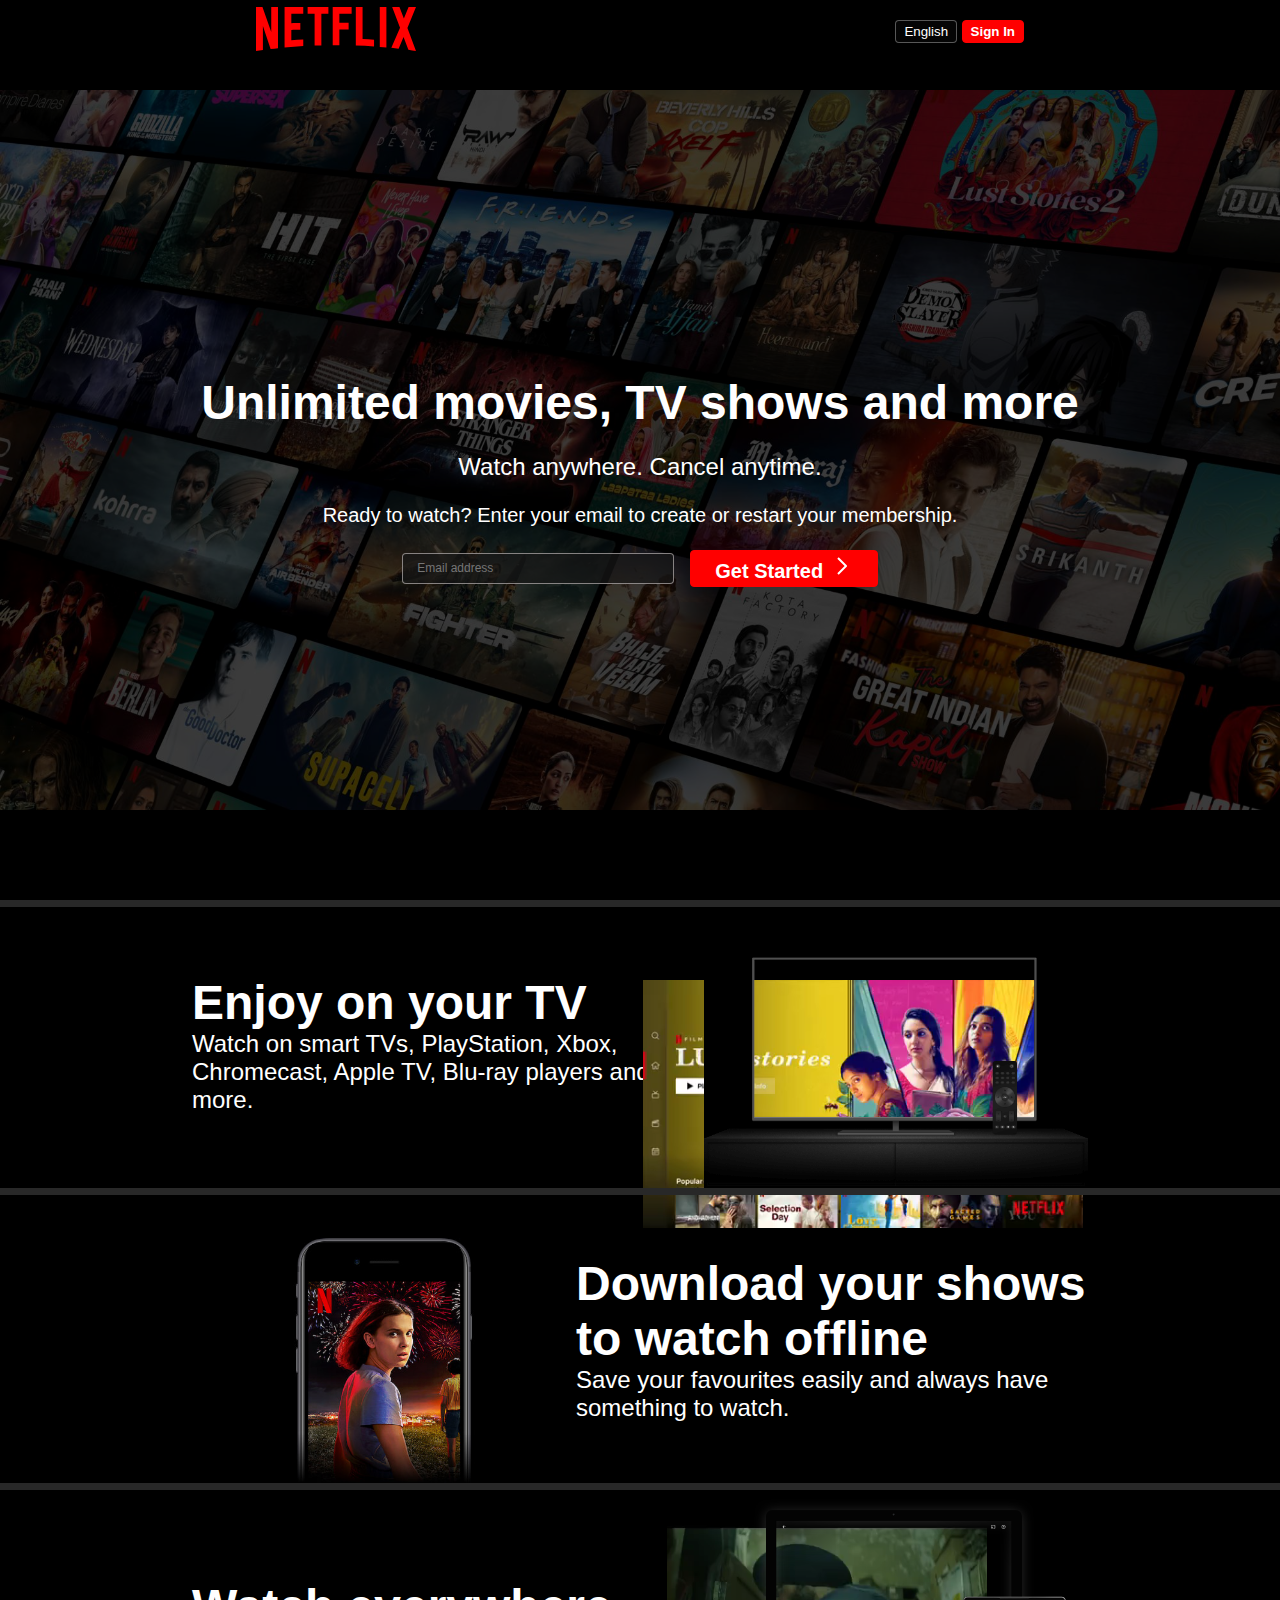
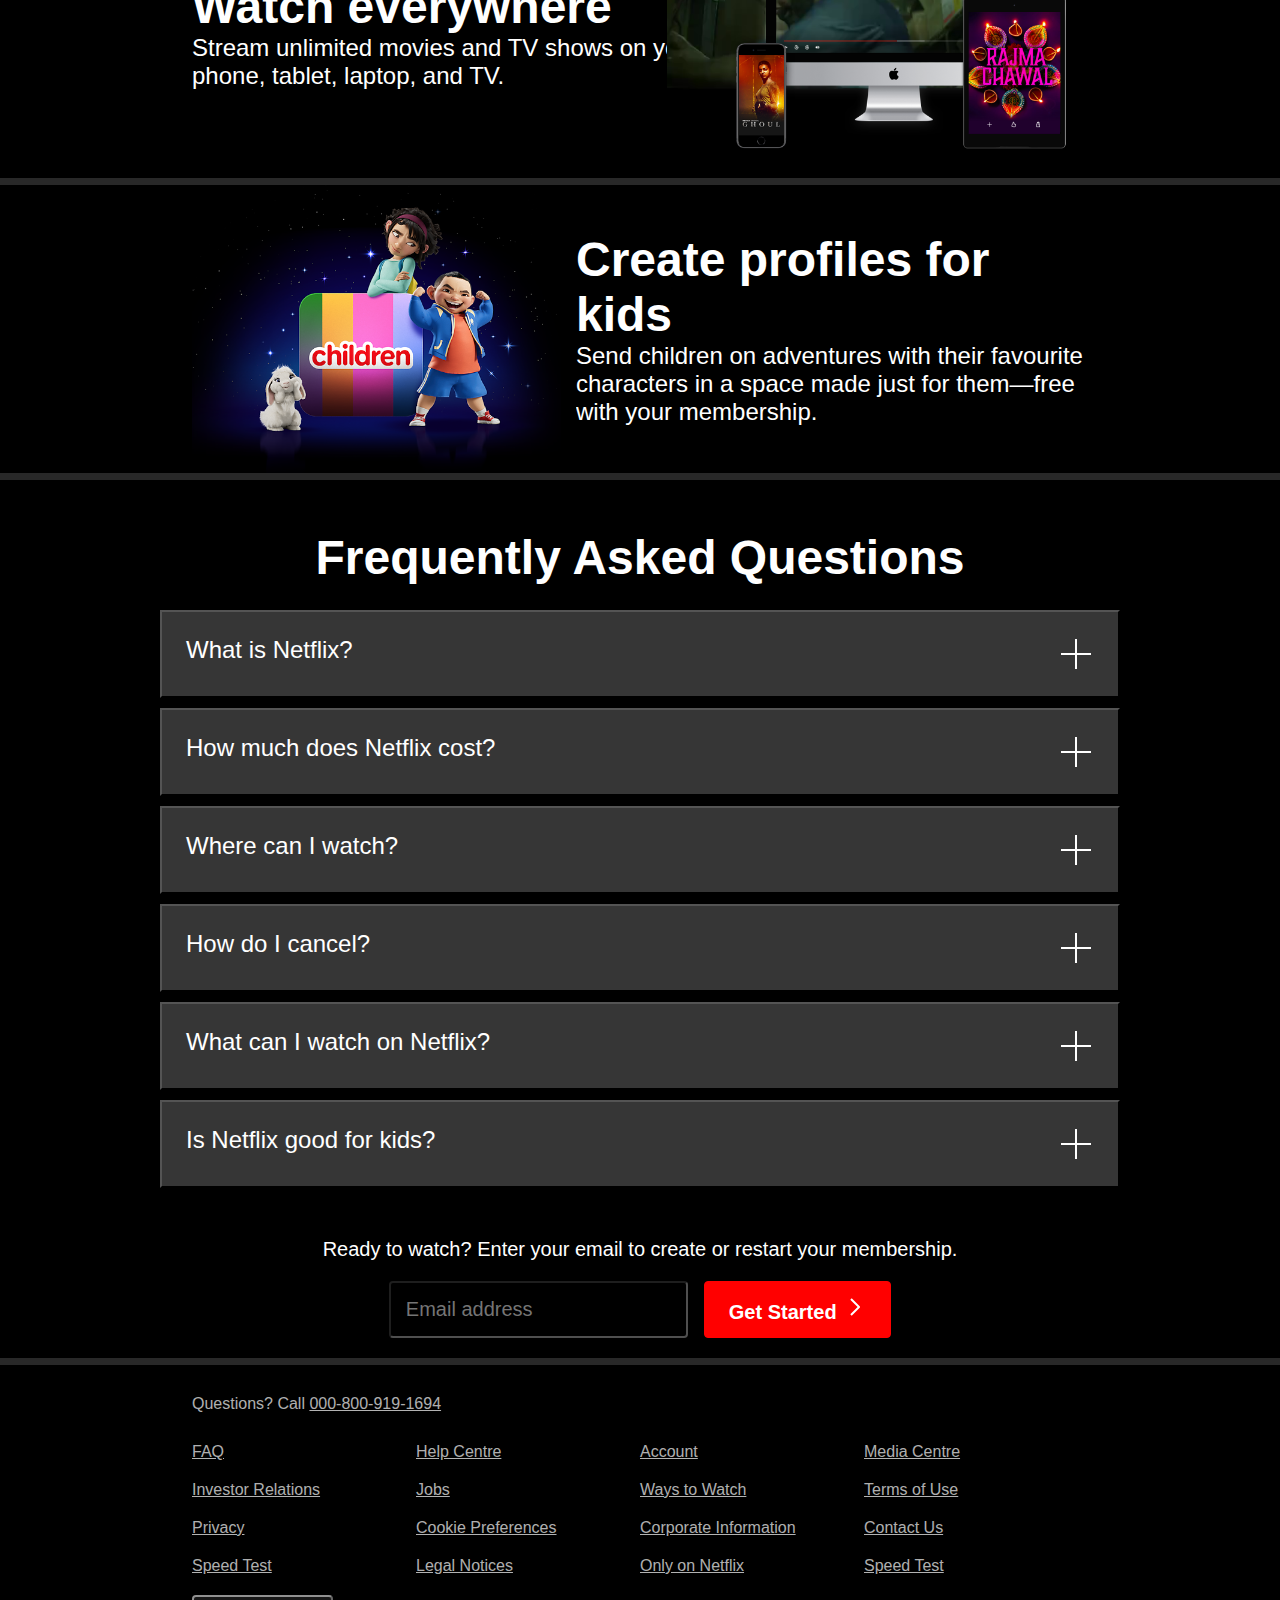
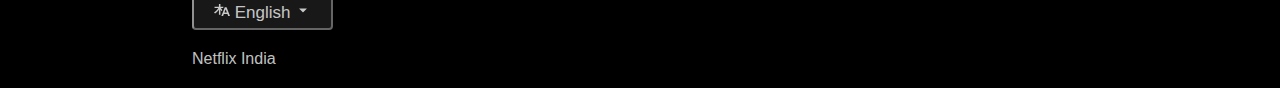
<file: Project 1 - Netflix Clone/Netflix.html>
<!DOCTYPE html>
<html lang="en">
  <head>
    <meta charset="UTF-8" />
    <meta name="viewport" content="width=device-width, initial-scale=1.0" />
    <title>Netflix India – Watch TV Shows Online, Watch Movies Online</title>
    <link rel="stylesheet" href="style.css" />
    <link rel="shortcut icon" href="favicon.ico" type="image/x-icon" />
  </head>
  <body>
    <div class="main">
      <nav>
        <span>
          <img width="53" src="assets/Images/logo.svg" alt="Netflix Logo" />
        </span>
        <div>
          <button class="btn">English</button>
          <button class="btn btn-red-sm">Sign In</button>
        </div>
      </nav>
      <div class="box"></div>
      <div class="hero">
        <span> Unlimited movies, TV shows and more</span>
        <span> Watch anywhere. Cancel anytime. </span>
        <span>
          Ready to watch? Enter your email to create or restart your membership.
        </span>
        <div class="hero-buttons">
          <input type="text" placeholder="Email address" />
          <button class="btn btn-red">
            Get Started
            <svg
              xmlns="http://www.w3.org/2000/svg"
              fill="none"
              width="24"
              height="24"
              viewBox="0 0 24 24"
              role="img"
              data-icon="ChevronRightStandard"
              aria-hidden="true"
            >
              <path
                fill-rule="evenodd"
                clip-rule="evenodd"
                d="M15.5859 12L8.29303 19.2928L9.70725 20.7071L17.7072 12.7071C17.8948 12.5195 18.0001 12.2652 18.0001 12C18.0001 11.7347 17.8948 11.4804 17.7072 11.2928L9.70724 3.29285L8.29303 4.70706L15.5859 12Z"
                fill="currentColor"
              ></path>
            </svg>
          </button>
        </div>
      </div>
      <div class="seperation"></div>
    </div>
    <section class="first">
      <!-- <div> -->
      <div>
        <span>Enjoy on your TV</span>
        <span>
          Watch on smart TVs, PlayStation, Xbox, Chromecast, Apple TV, Blu-ray
          players and more.</span
        >
      </div>
      <!-- </div> -->
      <div class="secImg">
        <img src="assets/Images/tv.png" alt="TV" />
        <video
          src="assets/Videos/video-tv-in-0819.m4v"
          autoplay
          loop
          muted
        ></video>
      </div>
    </section>
    <div class="seperation"></div>

    <section class="first second">
      <div class="secImg">
        <img src="assets/Images/mobile-0819.jpg" alt="TV" />
      </div>
      <div>
        <span>Download your shows to watch offline</span>
        <span>
          Save your favourites easily and always have something to watch.
        </span>
      </div>
    </section>

    <div class="seperation"></div>

    <section class="first third">
      <!-- <div> -->
      <div>
        <span>Watch everywhere</span>
        <span>
          Stream unlimited movies and TV shows on your phone, tablet, laptop,
          and TV.</span
        >
      </div>
      <!-- </div> -->
      <div class="secImg secImg2">
        <img src="assets/Images/device-pile-in.png" alt="TV" />
        <video
          src="assets/Videos/video-devices-in (saif-ali-khan).m4v"
          autoplay
          loop
          muted
        ></video>
      </div>
    </section>
    <div class="seperation"></div>

    <section class="first fourth">
      <div class="secImg">
        <img src="assets/Images/children.png" alt="Children" />
      </div>
      <div>
        <span>Create profiles for kids</span>
        <span>
          Send children on adventures with their favourite characters in a space
          made just for them—free with your membership.
        </span>
      </div>
    </section>
    <div class="seperation"></div>
    <div class="FAQ">
      <h2>Frequently Asked Questions</h2>
      <button class="faqbox">
        <span>What is Netflix?</span>
        <svg
          xmlns="http://www.w3.org/2000/svg"
          fill="none"
          width="36"
          height="36"
          viewBox="0 0 36 36"
          role="img"
          data-icon="PlusLarge"
          aria-hidden="true"
          class="elj7tfr3 default-ltr-cache-1dpnjn e164gv2o4"
        >
          <path
            fill-rule="evenodd"
            clip-rule="evenodd"
            d="M17 17V3H19V17H33V19H19V33H17V19H3V17H17Z"
            fill="currentColor"
          ></path>
        </svg>
      </button>
      <button class="faqbox">
        <span>How much does Netflix cost?</span>
        <svg
          xmlns="http://www.w3.org/2000/svg"
          fill="none"
          width="36"
          height="36"
          viewBox="0 0 36 36"
          role="img"
          data-icon="PlusLarge"
          aria-hidden="true"
          class="elj7tfr3 default-ltr-cache-1dpnjn e164gv2o4"
        >
          <path
            fill-rule="evenodd"
            clip-rule="evenodd"
            d="M17 17V3H19V17H33V19H19V33H17V19H3V17H17Z"
            fill="currentColor"
          ></path>
        </svg>
      </button>
      <button class="faqbox">
        <span>Where can I watch?</span>
        <svg
          xmlns="http://www.w3.org/2000/svg"
          fill="none"
          width="36"
          height="36"
          viewBox="0 0 36 36"
          role="img"
          data-icon="PlusLarge"
          aria-hidden="true"
          class="elj7tfr3 default-ltr-cache-1dpnjn e164gv2o4"
        >
          <path
            fill-rule="evenodd"
            clip-rule="evenodd"
            d="M17 17V3H19V17H33V19H19V33H17V19H3V17H17Z"
            fill="currentColor"
          ></path>
        </svg>
      </button>
      <button class="faqbox">
        <span>How do I cancel?</span>
        <svg
          xmlns="http://www.w3.org/2000/svg"
          fill="none"
          width="36"
          height="36"
          viewBox="0 0 36 36"
          role="img"
          data-icon="PlusLarge"
          aria-hidden="true"
          class="elj7tfr3 default-ltr-cache-1dpnjn e164gv2o4"
        >
          <path
            fill-rule="evenodd"
            clip-rule="evenodd"
            d="M17 17V3H19V17H33V19H19V33H17V19H3V17H17Z"
            fill="currentColor"
          ></path>
        </svg>
      </button>
      <button class="faqbox">
        <span>What can I watch on Netflix?</span>
        <svg
          xmlns="http://www.w3.org/2000/svg"
          fill="none"
          width="36"
          height="36"
          viewBox="0 0 36 36"
          role="img"
          data-icon="PlusLarge"
          aria-hidden="true"
          class="elj7tfr3 default-ltr-cache-1dpnjn e164gv2o4"
        >
          <path
            fill-rule="evenodd"
            clip-rule="evenodd"
            d="M17 17V3H19V17H33V19H19V33H17V19H3V17H17Z"
            fill="currentColor"
          ></path>
        </svg>
      </button>
      <button class="faqbox">
        <span>Is Netflix good for kids?</span>
        <svg
          xmlns="http://www.w3.org/2000/svg"
          fill="none"
          width="36"
          height="36"
          viewBox="0 0 36 36"
          role="img"
          data-icon="PlusLarge"
          aria-hidden="true"
          class="elj7tfr3 default-ltr-cache-1dpnjn e164gv2o4"
        >
          <path
            fill-rule="evenodd"
            clip-rule="evenodd"
            d="M17 17V3H19V17H33V19H19V33H17V19H3V17H17Z"
            fill="currentColor"
          ></path>
        </svg>
      </button>
    </div>
    <div class="email">
      <div class="ready">
        Ready to watch? Enter your email to create or restart your membership.
      </div>
      <div class="hero-buttons emailAdd">
        <input type="text" placeholder="Email address" />
        <button class="btn btn-red btn-red2">
          Get Started
          <svg
            xmlns="http://www.w3.org/2000/svg"
            fill="none"
            width="24"
            height="24"
            viewBox="0 0 24 24"
            role="img"
            data-icon="ChevronRightStandard"
            aria-hidden="true"
          >
            <path
              fill-rule="evenodd"
              clip-rule="evenodd"
              d="M15.5859 12L8.29303 19.2928L9.70725 20.7071L17.7072 12.7071C17.8948 12.5195 18.0001 12.2652 18.0001 12C18.0001 11.7347 17.8948 11.4804 17.7072 11.2928L9.70724 3.29285L8.29303 4.70706L15.5859 12Z"
              fill="currentColor"
            ></path>
          </svg>
        </button>
      </div>
    </div>
    <div class="seperation"></div>
    <footer>
      <div class="footer1">
        Questions? Call <a href="tel:000-800-919-1694">000-800-919-1694</a>
      </div>
      <div class="grid">
        <div class="footer-items">
          <a href="https://help.netflix.com/support/412">FAQ</a>
          <a href="Investor Relations">Investor Relations</a>
          <a href="https://help.netflix.com/legal/privacy">Privacy</a>
          <a href="https://fast.com/">Speed Test</a>
        </div>
        <div class="footer-items">
          <a href="https://help.netflix.com/support/412"> Help Centre</a>
          <a href="Investor Relations"> Jobs</a>
          <a href="https://help.netflix.com/legal/privacy">
            Cookie Preferences</a
          >
          <a href="https://fast.com/">Legal Notices</a>
        </div>
        <div class="footer-items">
          <a href="https://help.netflix.com/support/412">Account</a>
          <a href="Investor Relations">Ways to Watch</a>
          <a href="https://help.netflix.com/legal/privacy">
            Corporate Information</a
          >
          <a href="https://fast.com/"> Only on Netflix</a>
        </div>
        <div class="footer-items">
          <a href="https://help.netflix.com/support/412"> Media Centre</a>
          <a href="Investor Relations"> Terms of Use</a>
          <a href="https://help.netflix.com/legal/privacy">Contact Us</a>
          <a href="https://fast.com/">Speed Test</a>
        </div>
      </div>
      <button class="english">
        <svg
          xmlns="http://www.w3.org/2000/svg"
          fill="none"
          width="16"
          height="16"
          viewBox="0 0 16 16"
          role="img"
          data-icon="LanguagesSmall"
          aria-hidden="true"
        >
          <path
            fill-rule="evenodd"
            clip-rule="evenodd"
            d="M10.7668 5.33333L10.5038 5.99715L9.33974 8.9355L8.76866 10.377L7.33333 14H9.10751L9.83505 12.0326H13.4217L14.162 14H16L12.5665 5.33333H10.8278H10.7668ZM10.6186 9.93479L10.3839 10.5632H11.1036H12.8856L11.6348 7.2136L10.6186 9.93479ZM9.52722 4.84224C9.55393 4.77481 9.58574 4.71045 9.62211 4.64954H6.41909V2H4.926V4.64954H0.540802V5.99715H4.31466C3.35062 7.79015 1.75173 9.51463 0 10.4283C0.329184 10.7138 0.811203 11.2391 1.04633 11.5931C2.55118 10.6795 3.90318 9.22912 4.926 7.57316V12.6667H6.41909V7.51606C6.81951 8.15256 7.26748 8.76169 7.7521 9.32292L8.31996 7.88955C7.80191 7.29052 7.34631 6.64699 6.9834 5.99715H9.06968L9.52722 4.84224Z"
            fill="currentColor"
          ></path>
        </svg>
        English
        <svg
          xmlns="http://www.w3.org/2000/svg"
          fill="none"
          width="16"
          height="16"
          viewBox="0 0 16 16"
          role="img"
          data-icon="CaretDownSmall"
          aria-hidden="true"
        >
          <path
            fill-rule="evenodd"
            clip-rule="evenodd"
            d="M11.5976 6.5C11.7461 6.5 11.8204 6.67956 11.7154 6.78457L8.23574 10.2643C8.10555 10.3945 7.89445 10.3945 7.76425 10.2643L4.28457 6.78457C4.17956 6.67956 4.25393 6.5 4.40244 6.5H11.5976Z"
            fill="currentColor"
          ></path>
        </svg>
      </button>
      <div class="netflixIndia">Netflix India</div>
    </footer>
  </body>
</html>
</file>
<file: Project 1 - Netflix Clone/style.css>
@import url("https://fonts.googleapis.com/css2?family=Martel+Sans:wght@600&display=swap");

* {
  margin: 0;
  padding: 0;
  font-family: "Poppins", sans-serif;
}

body {
  background-color: black;
}

.main {
  background-image: url("assets/Images/BG.jpg");
  background-position: center center;
  background-repeat: no-repeat;
  background-size: max(1200px, 100vw);
  height: 100vh;
  position: relative;
}

.main .box {
  height: 100vh;
  width: 100%;
  opacity: 0.69;
  background-color: black;
  position: absolute;
  top: 0;
}

nav {
  margin: auto;
  display: flex;
  align-items: center;
  justify-content: space-between;
  max-width: 60vw;
  height: 62px;
}

nav img {
  width: 160px;
  position: relative;
  z-index: 10;
}

nav button {
  position: relative;
  z-index: 10;
}

.hero {
  font-family: "Martel Sans", sans-serif;
  font-weight: 600;
  height: calc(100% - 62px);
  display: flex;
  align-items: center;
  justify-content: center;
  flex-direction: column;
  color: white;
  position: relative;
  gap: 23px;
  padding: 0 30px;
}

.hero > :nth-child(1) {
  font-weight: 900;
  font-size: 48px;
  text-align: center;
}

.hero > :nth-child(2) {
  font-weight: 400;
  font-size: 24px;
  text-align: center;
}

.hero > :nth-child(3) {
  font-weight: 400;
  font-size: 20px;
  text-align: center;
}

.seperation {
  height: 7px;
  background-color: rgb(40, 40, 40);
  position: relative;
  z-index: 20;
}

.btn {
  padding: 3px 8px;
  font-weight: 400;
  color: white;
  background-color: rgba(248, 243, 243, 0.021);
  border-radius: 4px;
  border: 1px solid rgba(255, 255, 255, 0.333);
}

.btn-red {
  background-color: red;
  color: white;
  padding: 3px 24px;
  font-size: 20px;
  border-radius: 4px;
  font-weight: 550;
  border-color: red;
  align-self: center;
}

.btn-red-sm {
  background-color: red;
  color: white;
  border-color: red;
  font-weight: 550;
}

.hero-buttons {
  display: flex;
  align-items: center;
  justify-content: center;
  gap: 16px;
}

.main input {
  padding: 7px 101px 8px 14px;
  color: white;
  font-size: 12px;
  border-radius: 4px;
  background-color: rgba(23, 23, 23, 0.7);
  border: 1px solid rgba(246, 238, 238, 0.5);
}

.first {
  display: flex;
  justify-content: center;
  align-items: center;
  color: white;
  max-width: 70vw;
  margin: auto;
}

.secImg {
  position: relative;
}

.secImg img {
  width: 30vw;
  position: relative;
  z-index: 10;
}

.secImg video {
  position: absolute;
  top: 80px;
  right: 5px;
  width: 440px;
}

.secImg2 video {
  position: absolute;
  top: 28px;
  right: 101px;
  width: 320px;
}

.first div {
  display: flex;
  flex-direction: column;
}

.first > div :nth-child(1) {
  font-size: 48px;
  font-weight: bolder;
}

.first > div :nth-child(2) {
  font-size: 24px;
}

.FAQ {
  background-color: black;
  color: white;
}

.faqbox:hover {
  background-color: #414141;
  color: white;
}

.faqbox {
  display: flex;
  justify-content: space-between;
  background-color: rgb(54, 54, 54);
  padding: 24px;
  width: 75vw;
  margin: auto;
  font-size: 24px;
  cursor: pointer;
  color: white;
  margin-bottom: 10px;
}

.FAQ h2 {
  text-align: center;
  margin: 50px 0 25px 0;
  font-size: 48px;
  font-weight: 800;
}

.email {
  padding: 20px;
}

.email :first-child {
  color: white;
  /* text-align: center; */
  font-size: 20px;
  /* margin-top: 50px; */
}

.ready {
  margin: 20px 0;
  text-align: center;
}

.hero-buttons2 input {
  gap: 16px;
  background-color: rgba(28, 28, 28, 0.637);
  border-color: white;
  margin: auto;
}

.emailAdd input {
  color: white;
  background-color: black;
  padding-right: 100px;
  padding: 15px;
  border-color: rgba(136, 136, 136, 0.58);
  border-radius: 4px;
  font-weight: 500px;
}

footer {
  margin: 40px;
  max-width: 70vw;
  margin: auto;
}

.footer1 {
  color: rgba(255, 255, 255, 0.7);
  max-width: 70vw;
  margin: auto;
  padding: 30px 0;
}

a {
  background-color: transparent;
  cursor: pointer;
  text-decoration: underline;
  color: rgba(255, 255, 255, 0.7);
}

.grid {
  display: grid;
  grid-template-columns: 1fr 1fr 1fr 1fr;
  color: white;
  max-width: 70vw;
  margin: auto;
}

.footer-items {
  display: flex;
  flex-direction: column;
  justify-content: center;
  gap: 20px;
}

.english {
  padding: 5px 20px;
  background-color: rgba(34, 34, 34, 0.7);
  color: rgba(255, 255, 255, 0.769);
  border-color: rgba(255, 255, 255, 0.525);
  border-radius: 4px;
  margin-top: 20px;
  font-size: 17px;
}

.netflixIndia {
  max-width: 70vw;
  margin: auto;
  color: rgba(255, 255, 255, 0.769);
  margin: 20px 0;
}

.emailAdd {
  display: flex;
  align-items: center;
  justify-content: center;
  gap: 16px;
}

.btn-red2 {
  background-color: red;
  color: white;
  padding: 13px 24px;
  font-size: 20px;
  border-radius: 4px;
  font-weight: 550;
  border-color: red;
  align-self: center;
}
</file>
